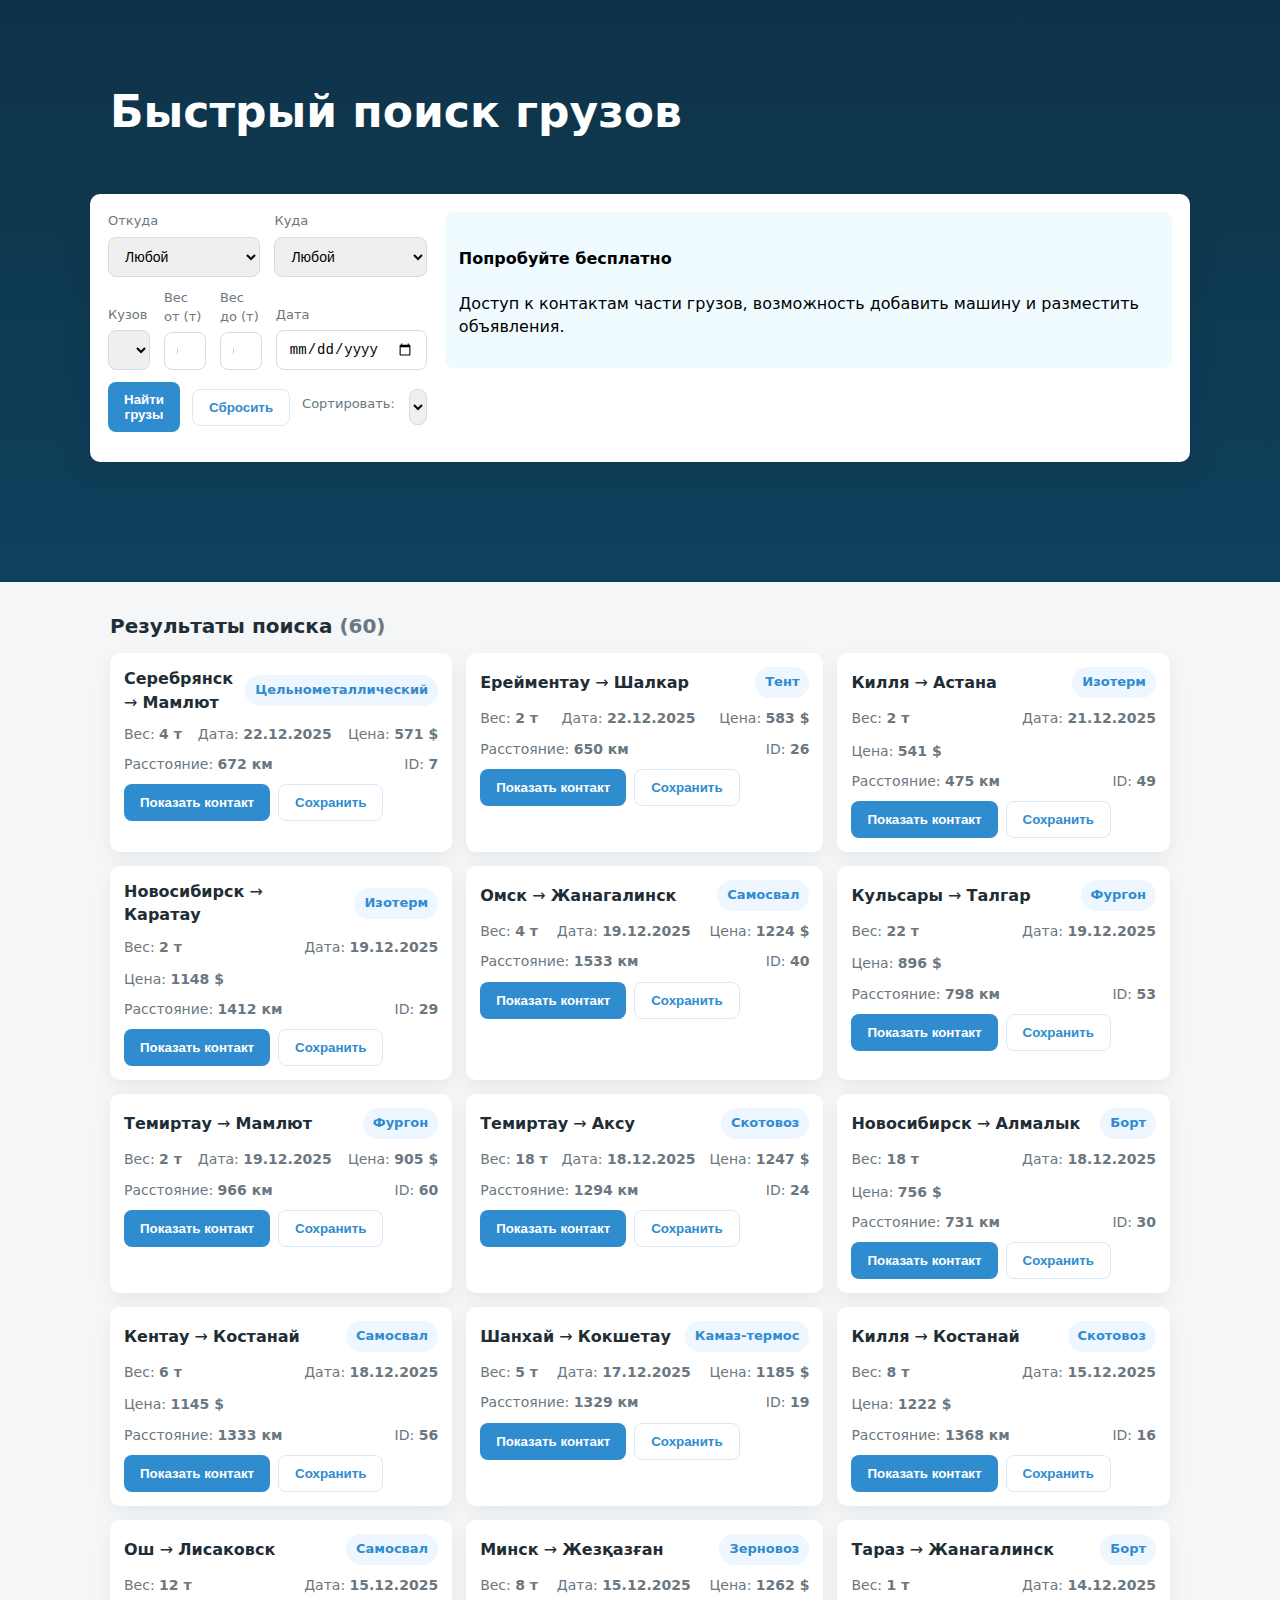
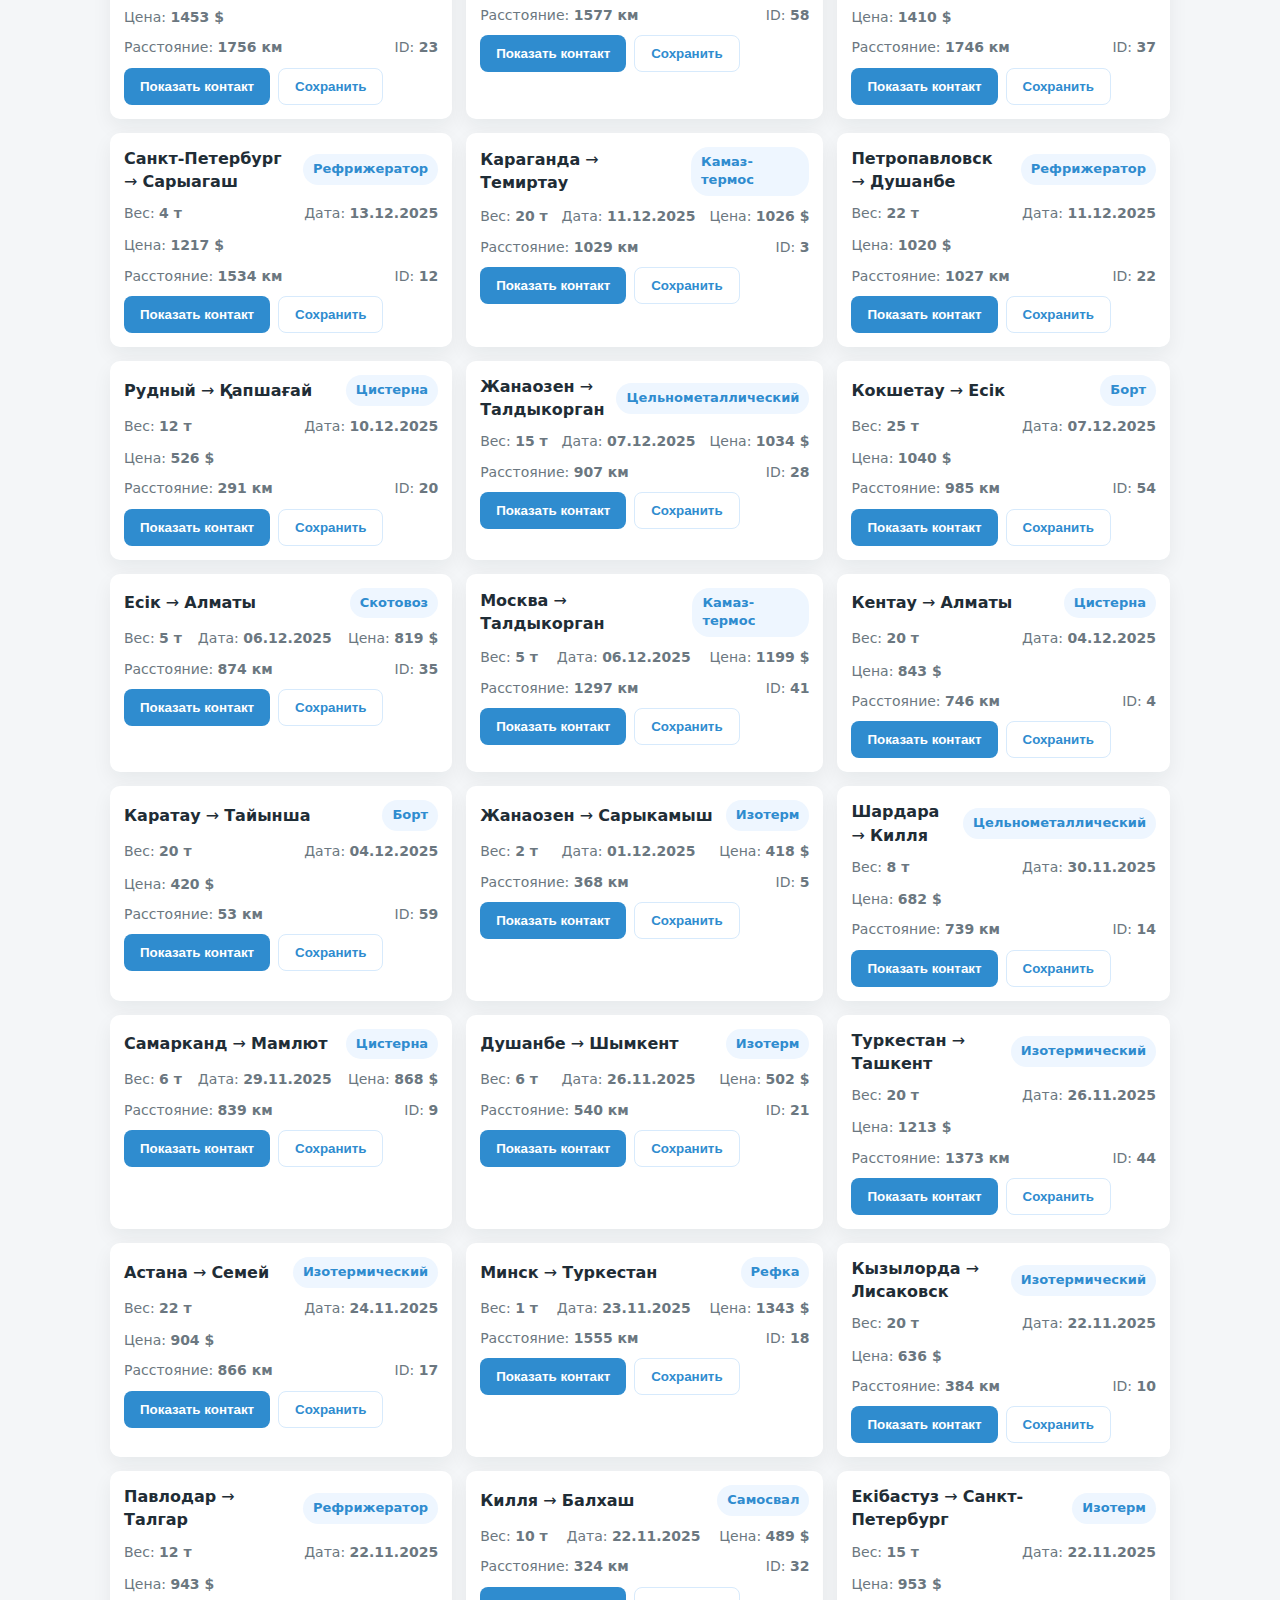
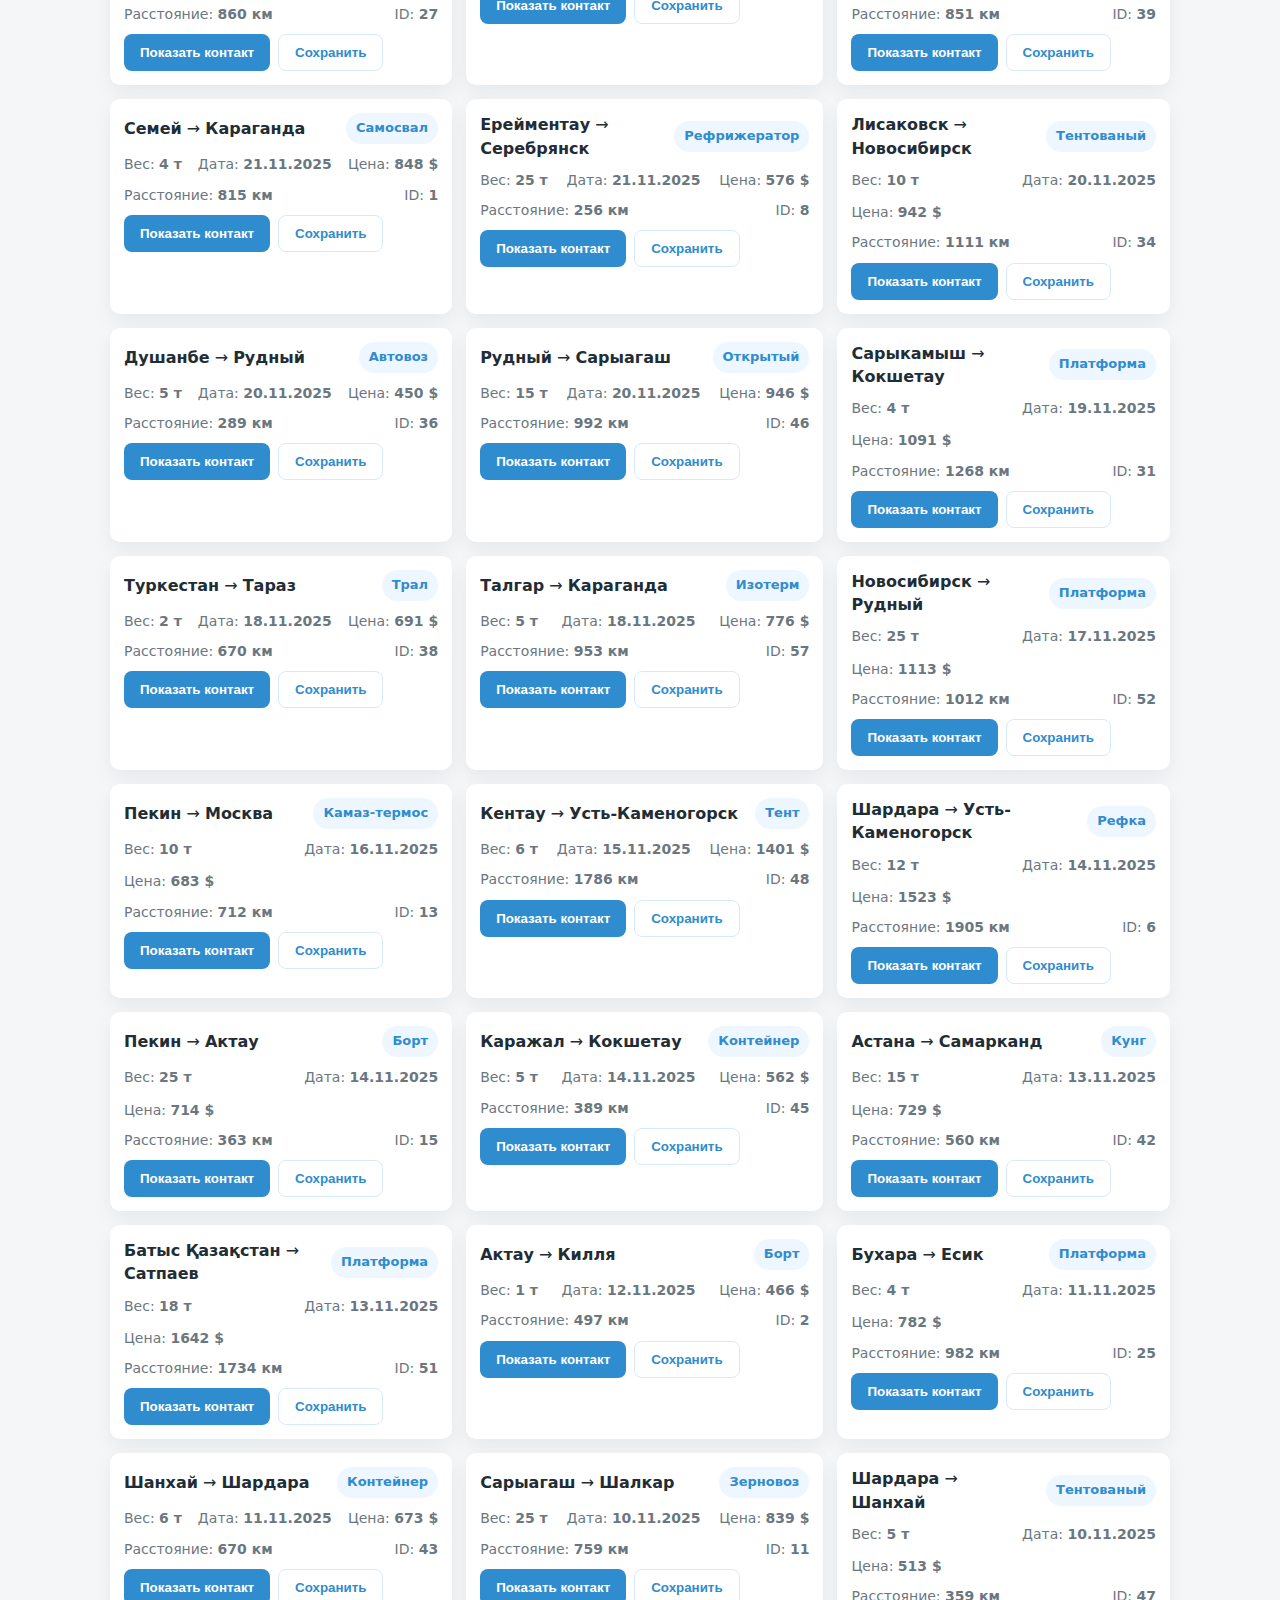
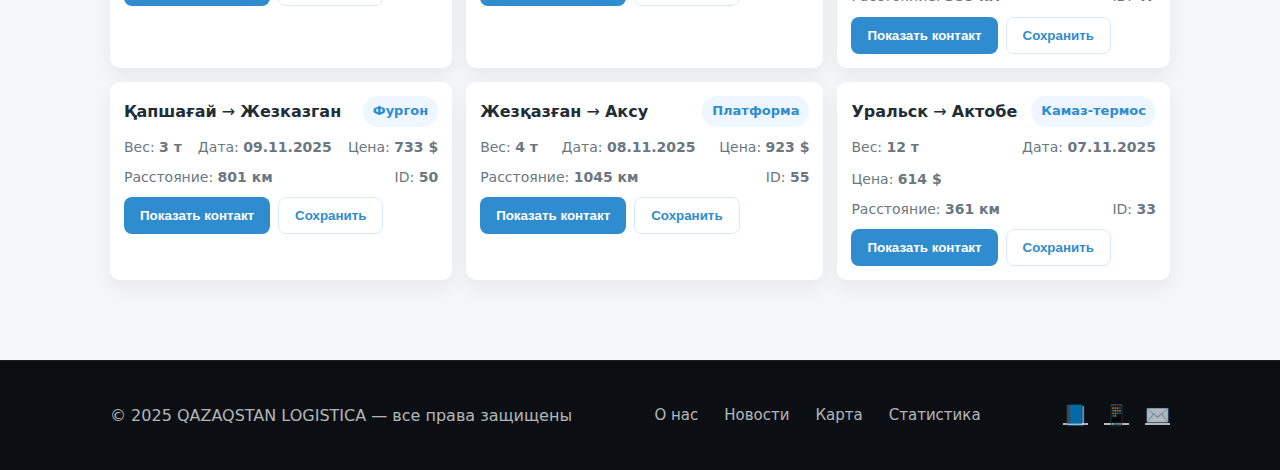
<file: RouteHub/page2/index2.html>
<!doctype html>
<html lang="ru">
<head>
  <meta charset="utf-8" />
  <meta name="viewport" content="width=device-width,initial-scale=1" />
  <title>ATI — Поиск грузов</title>
  <link rel="stylesheet" href="style.css">
</head>
<body>
  <header class="hero">
    <div class="container hero-inner">
      <div class="hero-text">
        <h1>Быстрый поиск грузов</h1>
        <p class="subtitle">Найдите подходящий груз или транспорт по Казахстану и соседним странам</p>
      </div>
    </div>

    <div class="search-card" role="region" aria-label="Поиск грузов">
      <form id="searchForm" class="search-form">
        <div class="row">
          <div class="col">
            <label>Откуда</label>
            <select id="qFrom" name="from"></select>
          </div>
          <div class="col">
            <label>Куда</label>
            <select id="qTo" name="to"></select>
          </div>
        </div>

        <div class="row">
          <div class="col">
            <label>Кузов</label>
            <select id="qBody" name="body"></select>
          </div>
          <div class="col small">
            <label>Вес от (т)</label>
            <input type="number" id="qWmin" name="wmin" placeholder="0" min="0">
          </div>
          <div class="col small">
            <label>Вес до (т)</label>
            <input type="number" id="qWmax" name="wmax" placeholder="0" min="0">
          </div>
          <div class="col small">
            <label>Дата</label>
            <input type="date" id="qDate" name="date">
          </div>
        </div>

        <div class="row actions">
          <button type="submit" class="btn btn-primary">Найти грузы</button>
          <button type="button" class="btn btn-ghost" id="resetBtn">Сбросить</button>

          <div style="margin-left:auto;display:flex;gap:8px;align-items:center">
            <label for="sortSelect" style="font-size:13px;color:var(--muted);margin-right:6px">Сортировать:</label>
            <select id="sortSelect" style="padding:8px;border-radius:8px;border:1px solid #d7dbe0">
              <option value="date_desc">Дата (свежие)</option>
              <option value="date_asc">Дата (старые)</option>
              <option value="weight_desc">Вес (убыв.)</option>
              <option value="weight_asc">Вес (возр.)</option>
              <option value="price_desc">Цена (убыв.)</option>
              <option value="distance_asc">Расстояние (ближе)</option>
            </select>
          </div>
        </div>
      </form>

      <aside class="try-box">
        <h4>Попробуйте бесплатно</h4>
        <p>Доступ к контактам части грузов, возможность добавить машину и разместить объявления.</p>
      </aside>
    </div>
  </header>

  <main class="container">
    <section class="results-section">
      <h3 class="results-title">Результаты поиска <span id="resultsCount" style="color:var(--muted);font-weight:600"></span></h3>
      <div id="results" class="results-grid"></div>
    </section>
  </main>

  <footer class="site-footer">
  <div class="container">
    
    <div class="footer-left">
      © 2025 QAZAQSTAN LOGISTICA — все права защищены
    </div>

    <div class="footer-nav">
      <a href="about(test)/about.html">О нас</a>
      <a href="newspage/index.html">Новости</a>
      <a href="mape/map.html">Карта</a>
      <a href="stats(test)/statss.html">Статистика</a>
    </div>

    <div class="footer-social">
      <a href="#">📘</a>
      <a href="#">📱</a>
      <a href="#">✉️</a>
    </div>

  </div>
</footer>

  <script src="data.js"></script>
  <script src="script.js"></script>
</body>
</html>
</file>
<file: RouteHub/page2/style.css>
:root{
  --bg:#f4f6f8;
  --card:#ffffff;
  --accent:#2f8ccf;
  --muted:#6b7780;
  --radius:12px;
  --container:1100px;
}

*{box-sizing:border-box}
body{font-family:Inter,system-ui,Arial,sans-serif;margin:0;background:var(--bg);color:#1f2d36;line-height:1.45}

.container{max-width:var(--container);margin:0 auto;padding:0 20px}

/* HERO */
.hero{background-image:url('images/hero.jpg');background-size:cover;background-position:center;padding:56px 0 120px;position:relative;color:white}
.hero::after{content:"";position:absolute;inset:0;background:linear-gradient(180deg,rgba(10,18,24,0.55),rgba(10,18,24,0.35));z-index:0}
.hero-inner{position:relative;z-index:1}
.hero .hero-text{padding:24px 0}
.hero h1{

  font-size:44px;
  margin:0 0 6px;
  font-weight:800;
  margin-bottom: 80px;
}
.subtitle{margin:0;font-size:18px;color:rgba(255,255,255,0.9)}

/* SEARCH CARD */
.search-card{position:relative;z-index:2;background:var(--card);border-radius:10px;padding:18px;display:flex;gap:18px;align-items:flex-start;max-width:1100px;margin:-80px auto 0;box-shadow:0 12px 30px rgba(16,30,45,0.12)}
.search-form{flex:1}
.row{display:flex;gap:14px;margin-bottom:12px;align-items:flex-end}
.col{flex:1}
.col.small{max-width:160px}
label{display:block;font-size:13px;color:var(--muted);margin-bottom:6px}
input[type=text],input[type=number],input[type=date],select{width:100%;padding:10px 12px;border:1px solid #d7dbe0;border-radius:8px;font-size:14px}
.actions{display:flex;gap:12px;align-items:center;margin-top:6px}
.btn{padding:10px 16px;border-radius:8px;border:0;font-weight:700;cursor:pointer}
.btn-primary{background:var(--accent);color:white}
.btn-ghost{background:transparent;border:1px solid #d7eafc;color:var(--accent)}

/* try box */
.try-box{background:#f0fbff;
  padding:14px;
  border-radius:8px;
  min-width:260px;  
}
.try-box h4{
color: black; 
font-family:Inter,system-ui,Arial,sans-serif; 
font-weight: 600;
}
.try-box p{
color: black; 
font-family:Inter,system-ui,Arial,sans-serif;  
  font-weight:500;
}


/* main sections */
.results-section{margin:30px 0}
.results-title{margin:0 0 12px;font-size:20px}
.results-grid{display:grid;grid-template-columns:repeat(3,1fr);gap:14px}

/* result card */
.result-card{background:var(--card);border-radius:10px;padding:14px;box-shadow:0 8px 20px rgba(20,30,40,0.06);display:flex;flex-direction:column;gap:10px}
.rc-top{display:flex;justify-content:space-between;align-items:center;gap:12px}
.route{font-size:16px}
.badge{background:#eef6ff;color:var(--accent);padding:6px 10px;border-radius:18px;font-weight:700;font-size:13px}
.rc-meta{display:flex;gap:12px;justify-content:space-between;color:var(--muted);font-size:14px;flex-wrap:wrap}
.rc-actions{display:flex;gap:8px;flex-wrap:wrap}
.rc-contact{background:#fbfdff;padding:10px;border-radius:8px;border:1px dashed #e6f3ff}

/* responsive */
@media (max-width:1000px){.results-grid{grid-template-columns:repeat(2,1fr)}}
@media (max-width:700px){.results-grid{grid-template-columns:1fr}.search-card{flex-direction:column}}

.site-footer {
  background: #0b0f14;
  padding: 40px 0;
  border-top: 1px solid rgba(255,255,255,0.08);
  margin-top: 80px;
}

.site-footer .container {
  display: flex;
  justify-content: space-between;
  align-items: center;
  flex-wrap: wrap;
}

.footer-left {
  font-size: 16px;
  color: rgba(255,255,255,0.7);
}

.footer-nav {
  display: flex;
  gap: 26px;
}

.footer-nav a {
  color: rgba(255,255,255,0.7);
  text-decoration: none;
  font-size: 15px;
  transition: 0.3s;
}

.footer-nav a:hover {
  color: #00ffff;
  text-shadow: 0 0 6px rgba(0,255,255,0.7);
}

.footer-social {
  display: flex;
  gap: 16px;
}

.footer-social a {
  font-size: 20px;
  color: rgba(255,255,255,0.7);
  transition: 0.3s;
}

.footer-social a:hover {
  color: #00ffff;
}
</file>
